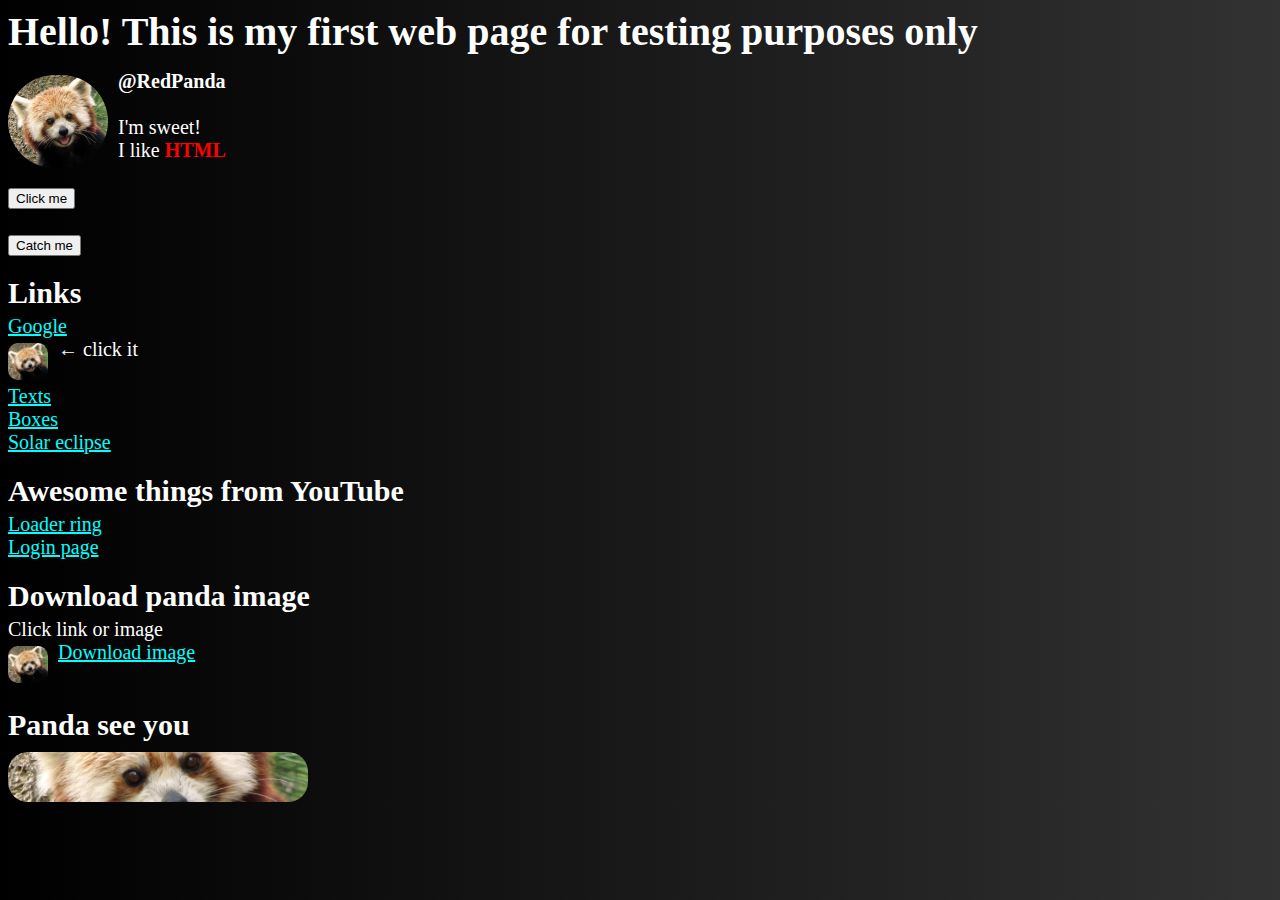
<file: index.html>
<!DOCTYPE html>
<html lang="en">
    <head>
        <title>My first web page</title>
        <link rel="stylesheet" href="style.css" />
        <meta name="description" content="This is my first page" />
    </head>
    <body>
        <h1>Hello! This is my first web page for testing purposes only</h1>
        <img class="avatar" src="images/red-panda.jpg" alt="Red Panda" />
        <p class="username">@RedPanda</p>
        <br />
        <p>I'm sweet!</p>
        <p>I like <em>HTML</em></p>
        <br />

        <div>
            <button class="btn">Click me</button>
            <script>
                var btn = document.querySelector(".btn");
                var position;
                btn.addEventListener("mouseover", function () {
                    position ? (position = 0) : (position = 150);
                    btn.style.transform = `translate(${position}px,0px)`;
                    btn.style.transition = "all 0.3s ease";
                });
            </script>
        </div>

        <br />
        <div>
            <button class="btn2">Catch me</button>
            <script>
                var btn2 = document.querySelector(".btn2");
                var x, y;
                btn2.addEventListener("mouseover", function () {
                    x = Math.random() * 0.8 * window.innerWidth;
                    y = Math.random() * 0.6 * window.innerHeight;
                    btn2.style.transform = `translate(${x}px,${y}px)`;
                    btn2.style.transition = "all 0.3s ease";
                });
            </script>
        </div>

        <h2>Links</h2>
        <a href="https://google.com" target="_blank">Google</a><br />
        <a href="image.html" target="_blank"
            ><img class="link" src="images/red-panda.jpg" alt="Image link"
        /></a>
        <p>&larr; click it</p>
        <br class="clear" />
        <a href="texts.html">Texts</a><br />
        <a href="boxes.html">Boxes</a><br />
        <a href="solar-eclipse.html" target="_blank">Solar eclipse</a>

        <h2>Awesome things from YouTube</h2>
        <a href="loader-ring.html" target="_blank">Loader ring</a><br />
        <a href="login-page.html" target="_blank">Login page</a>

        <h2>Download panda image</h2>
        <p>Click link or image</p>
        <a href="images/red-panda.jpg" download
            ><img class="link" src="images/red-panda.jpg" alt="Image link"
        /></a>
        <a href="images/red-panda.jpg" download>Download image</a>

        <br class="clear" />
        <h2>Panda see you</h2>
        <img class="horizontal" src="images/red-panda.jpg" alt="Red Panda" />
    </body>
</html>
</file>
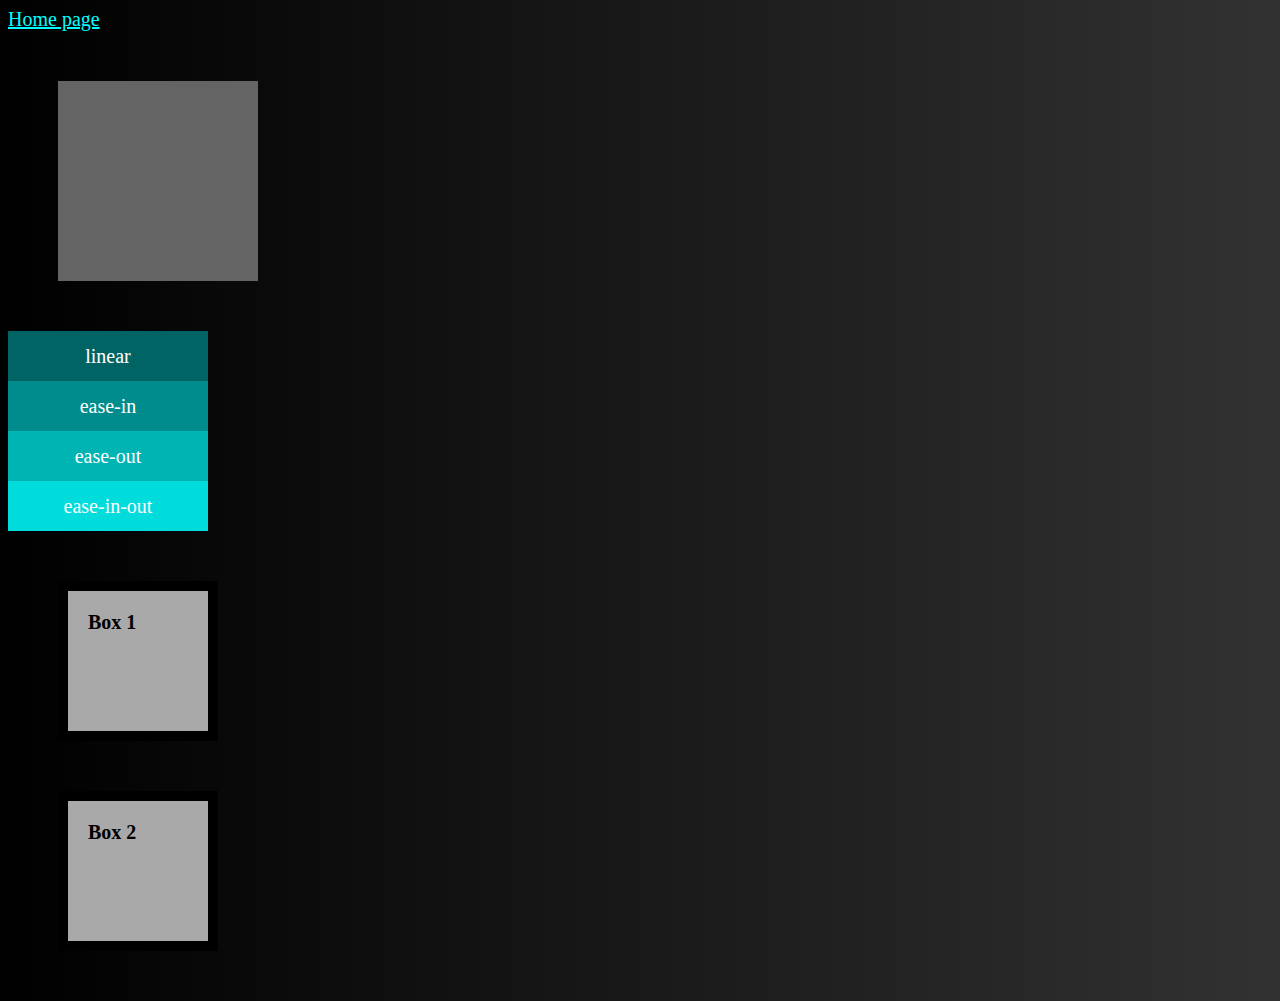
<file: boxes.html>
<!DOCTYPE html>
<html lang="en">
    <head>
        <meta charset="UTF-8" />
        <meta http-equiv="X-UA-Compatible" content="IE=edge" />
        <meta name="viewport" content="width=device-width, initial-scale=1.0" />
        <title>Boxes</title>
        <link rel="stylesheet" href="style.css" />
        <link rel="stylesheet" href="boxes.css" />
    </head>
    <body>
        <a href="index.html">Home page</a>

        <div class="box1"></div>

        <div class="strips">
            <div class="strip s1">linear</div>
            <div class="strip s2">ease-in</div>
            <div class="strip s3">ease-out</div>
            <div class="strip s4">ease-in-out</div>
        </div>

        <div class="box">
            <p>Box 1</p>
        </div>

        <div class="box">
            <p>Box 2</p>
        </div>
    </body>
</html>
</file>
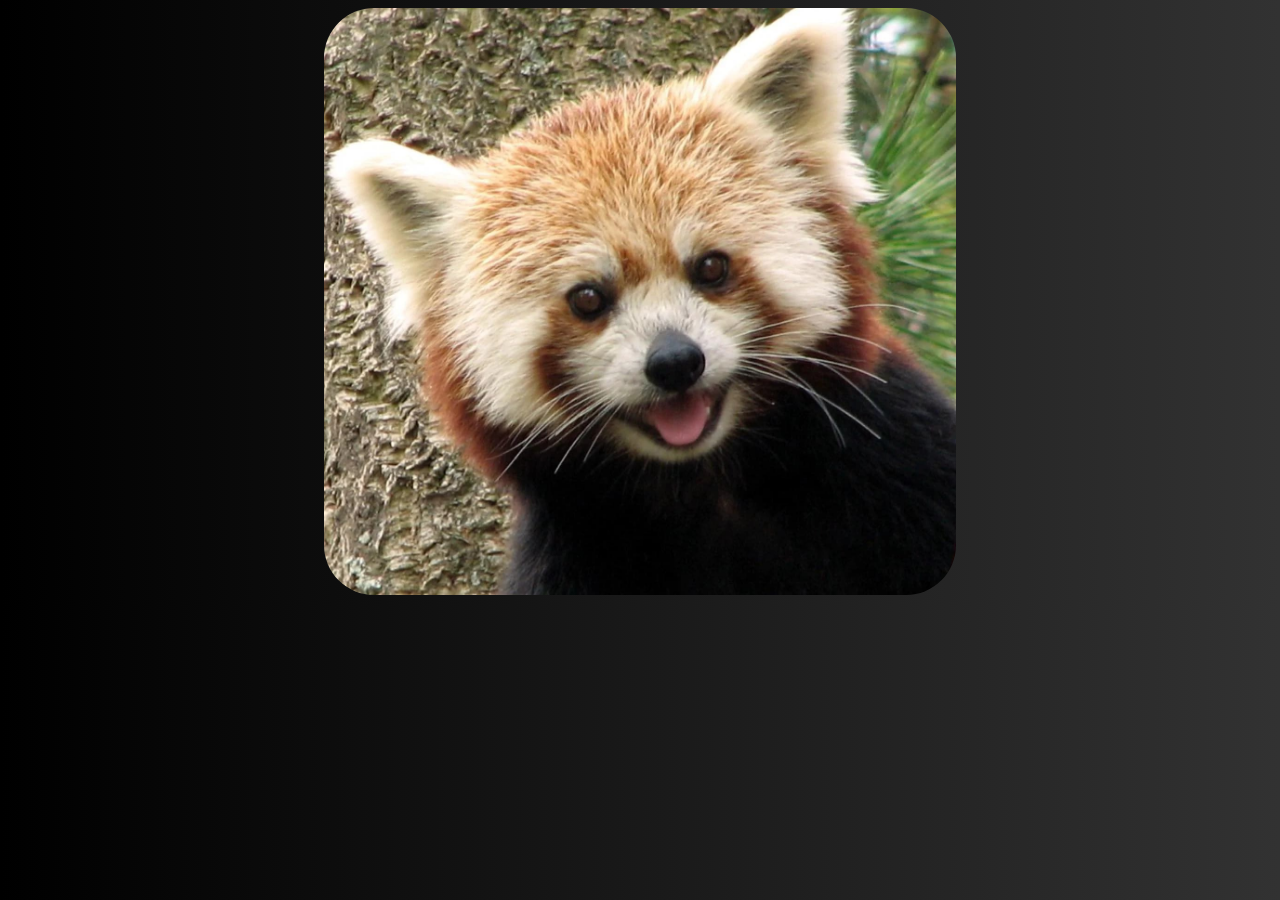
<file: image.html>
<!DOCTYPE html>
<html lang="en">
    <head>
        <meta charset="UTF-8" />
        <meta http-equiv="X-UA-Compatible" content="IE=edge" />
        <meta name="viewport" content="width=device-width, initial-scale=1.0" />
        <title>Panda image</title>
        <link rel="stylesheet" href="style.css" />
    </head>
    <body>
        <img class="huge" src="images/red-panda.jpg" alt="Panda image" />
    </body>
</html>
</file>
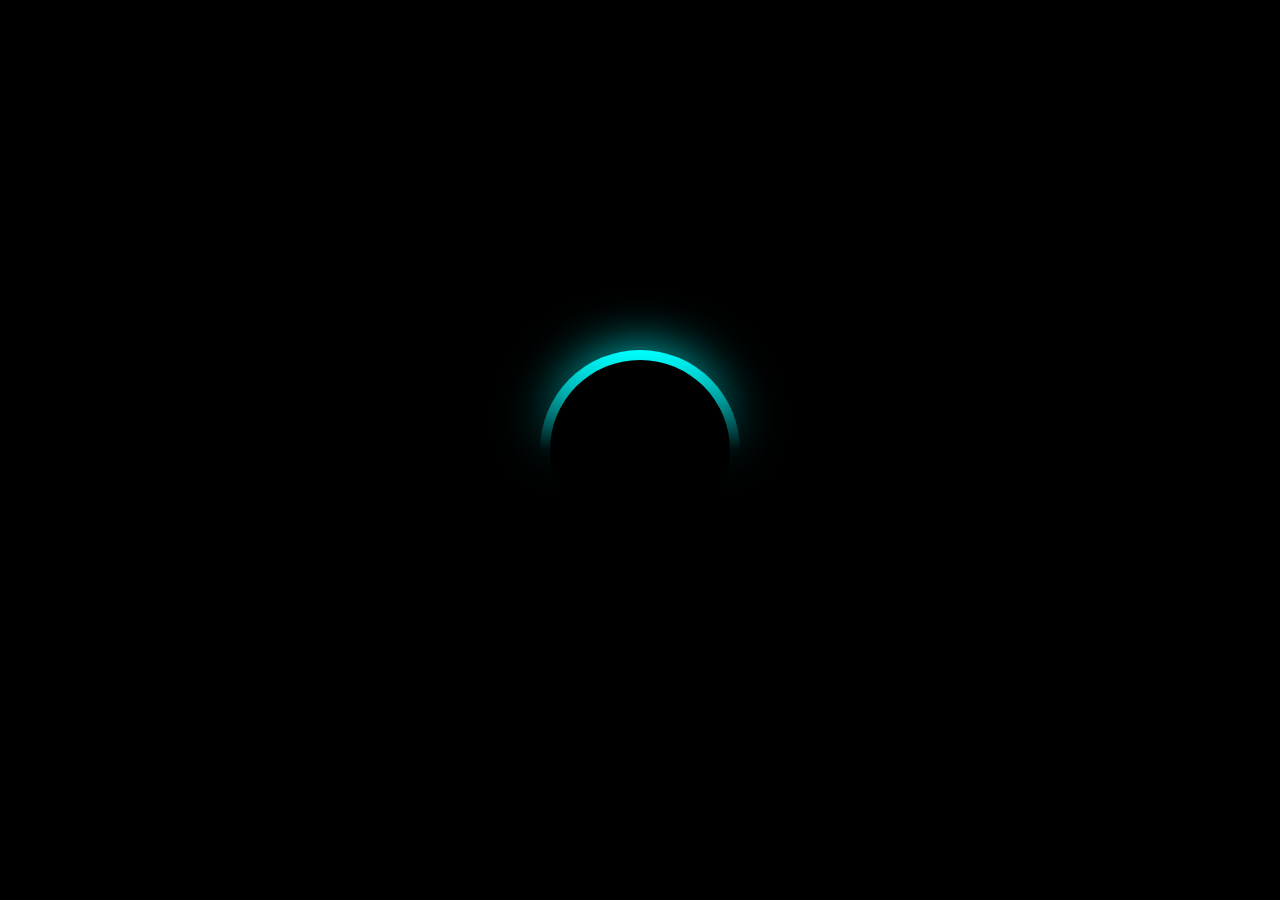
<file: loader-ring.html>
<!DOCTYPE html>
<html lang="en">
    <head>
        <meta charset="UTF-8" />
        <meta http-equiv="X-UA-Compatible" content="IE=edge" />
        <meta name="viewport" content="width=device-width, initial-scale=1.0" />
        <title>Loader ring</title>
        <link rel="stylesheet" href="loader-ring.css" />
    </head>
    <body>
        <div class="loading"></div>
    </body>
</html>
</file>
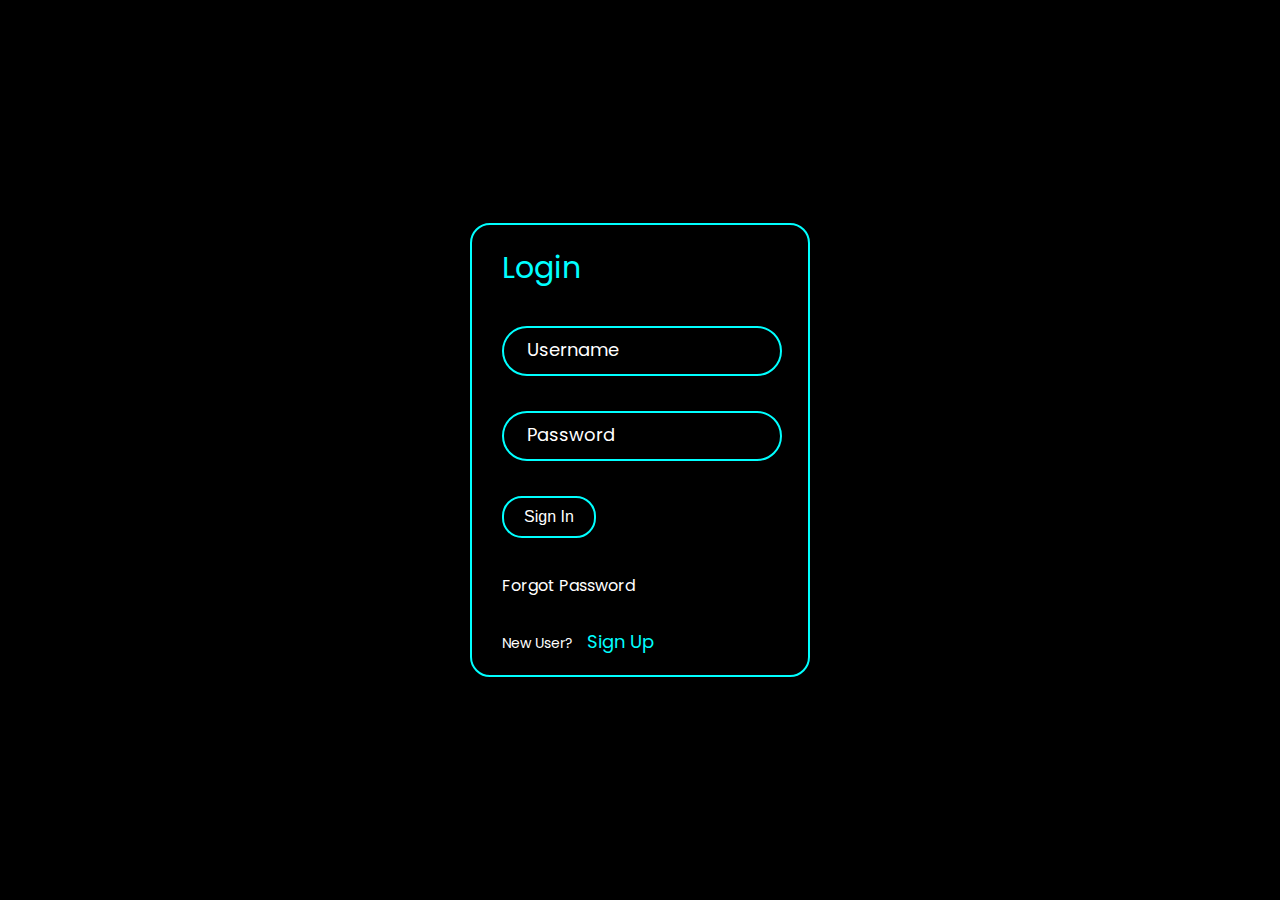
<file: login-page.html>
<!DOCTYPE html>
<html lang="en">
    <head>
        <meta charset="UTF-8" />
        <meta http-equiv="X-UA-Compatible" content="IE=edge" />
        <meta name="viewport" content="width=device-width, initial-scale=1.0" />
        <link rel="stylesheet" href="login-page.css" />
        <title>Sign In Page</title>
    </head>
    <body>
        <div class="container">
            <div class="top">
                <p>Login</p>
            </div>
            <div class="form">
                <div class="user">
                    <input type="text" class="username" required />
                    <label for="username">Username</label>
                </div>
                <div class="pass">
                    <input type="password" class="password" required />
                    <label for="password">Password</label>
                </div>
                <div class="button">
                    <button class="btn">Sign In</button>
                </div>
            </div>
            <div class="bottom">
                <p class="forgot">Forgot Password</p>
                <p class="newUser">New User? <span>Sign Up</span></p>
            </div>
        </div>
    </body>
</html>
</file>
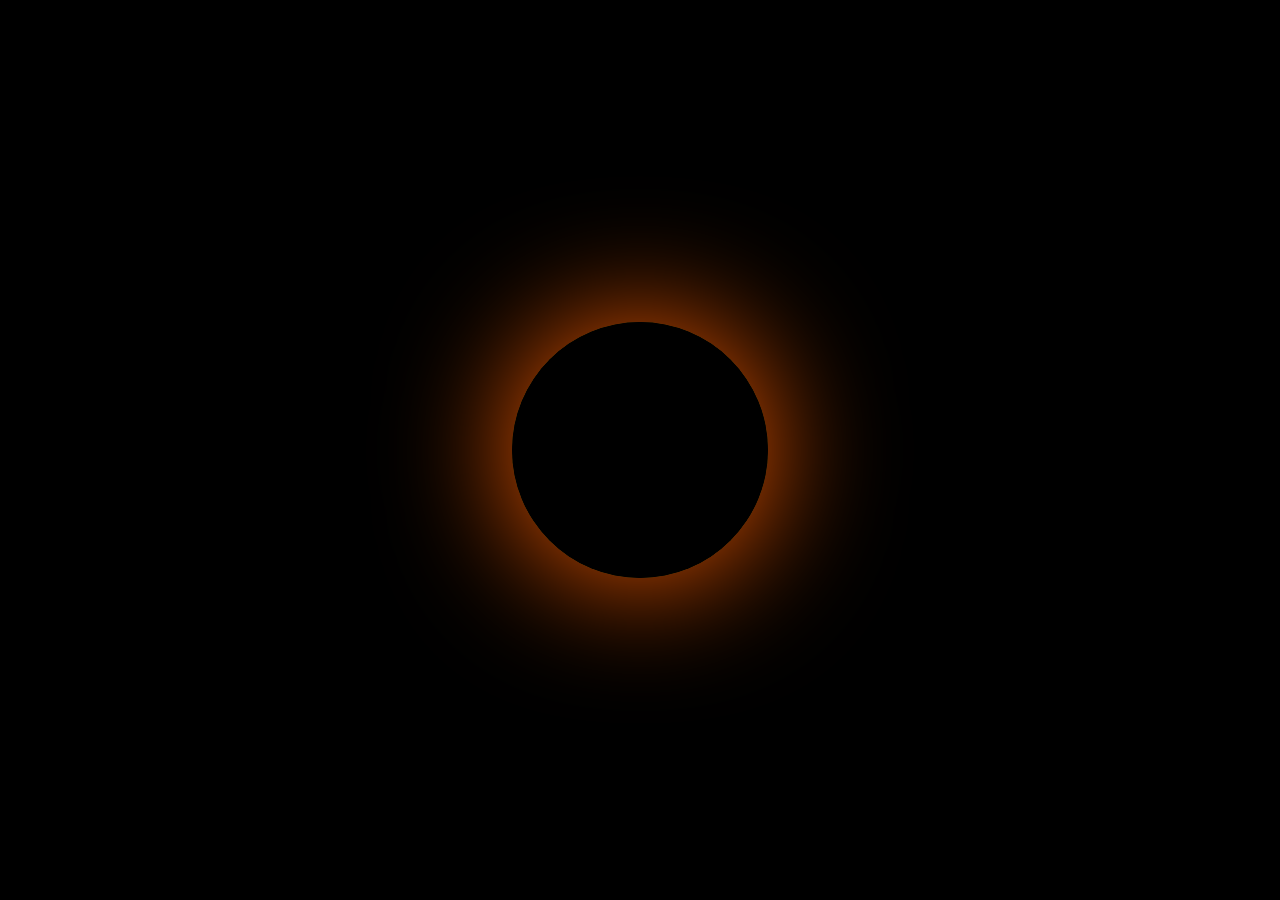
<file: solar-eclipse.html>
<!DOCTYPE html>
<html lang="en">
    <head>
        <meta charset="UTF-8" />
        <meta http-equiv="X-UA-Compatible" content="IE=edge" />
        <meta name="viewport" content="width=device-width, initial-scale=1.0" />
        <title>Solar eclipse</title>
        <link rel="stylesheet" href="solar-eclipse.css" />
    </head>
    <body>
        <div class="container">
            <div class="sun"></div>
            <div class="moon"></div>
        </div>
    </body>
</html>
</file>
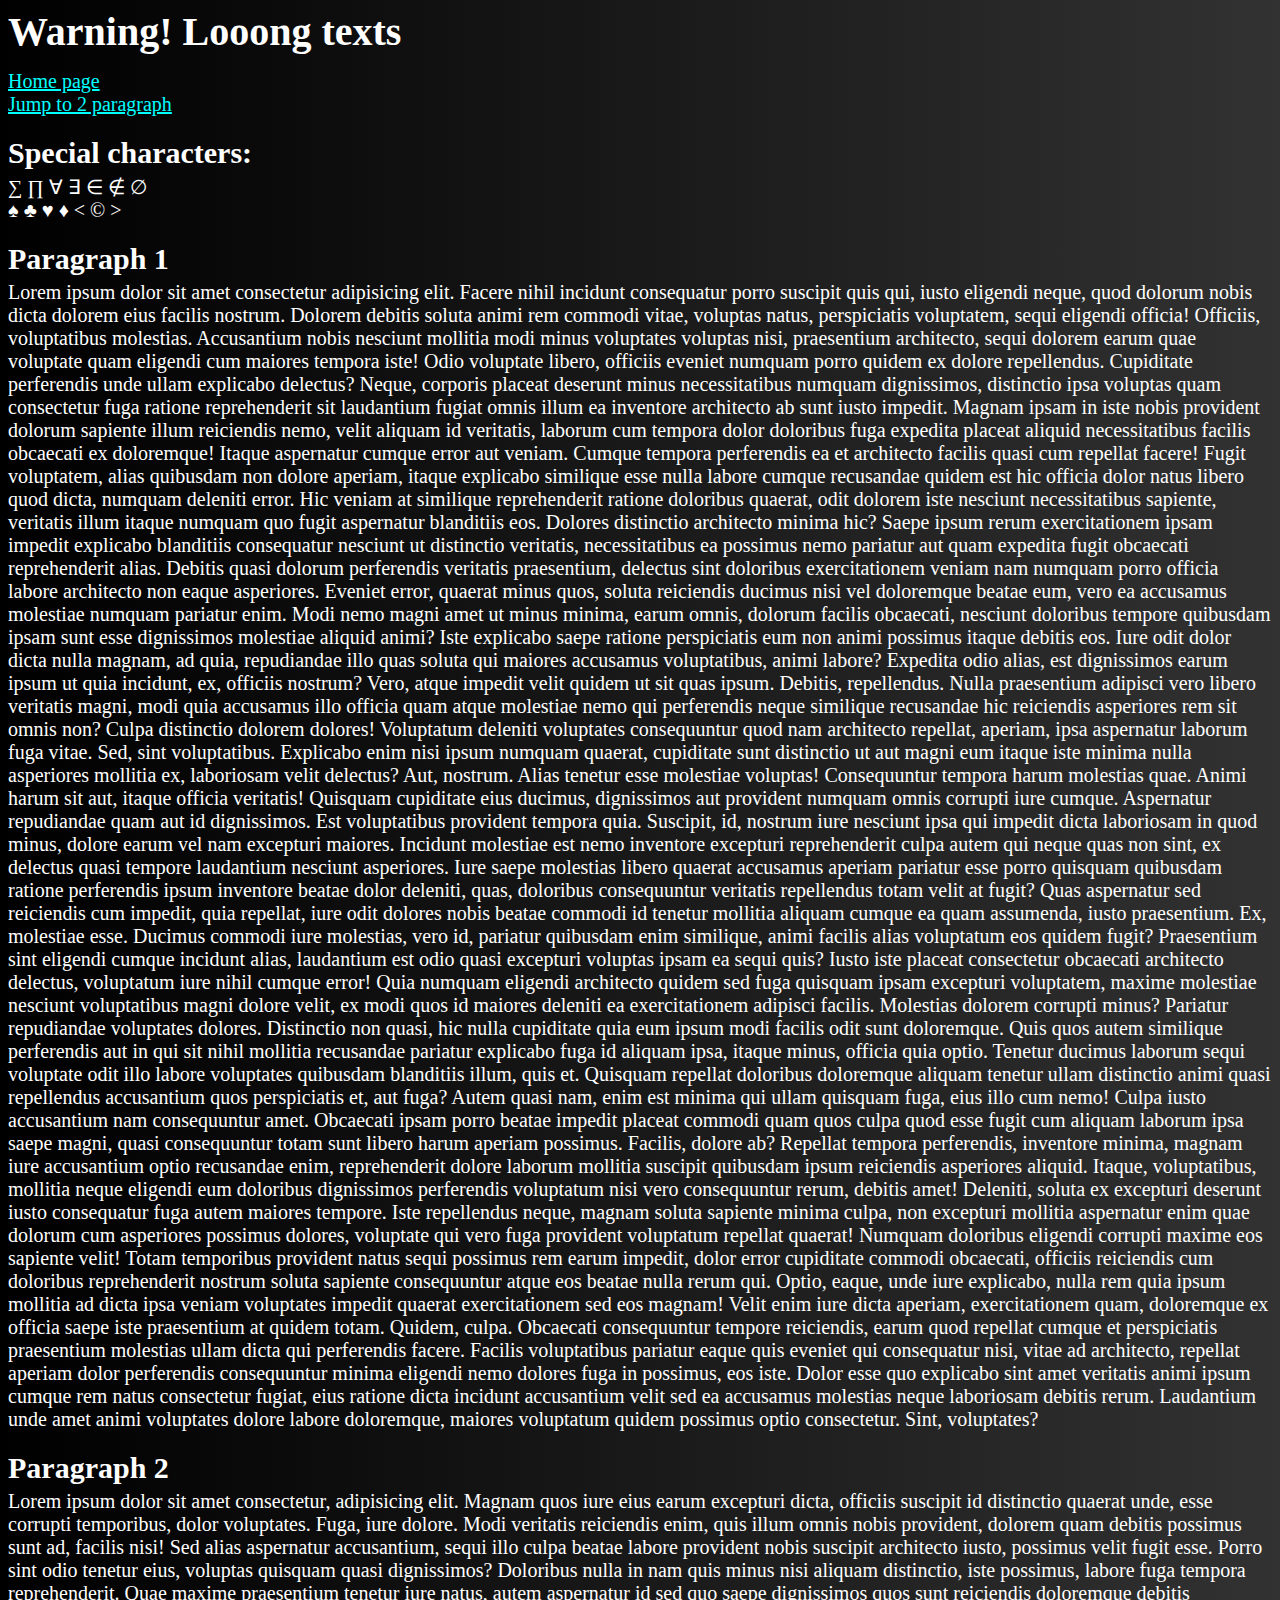
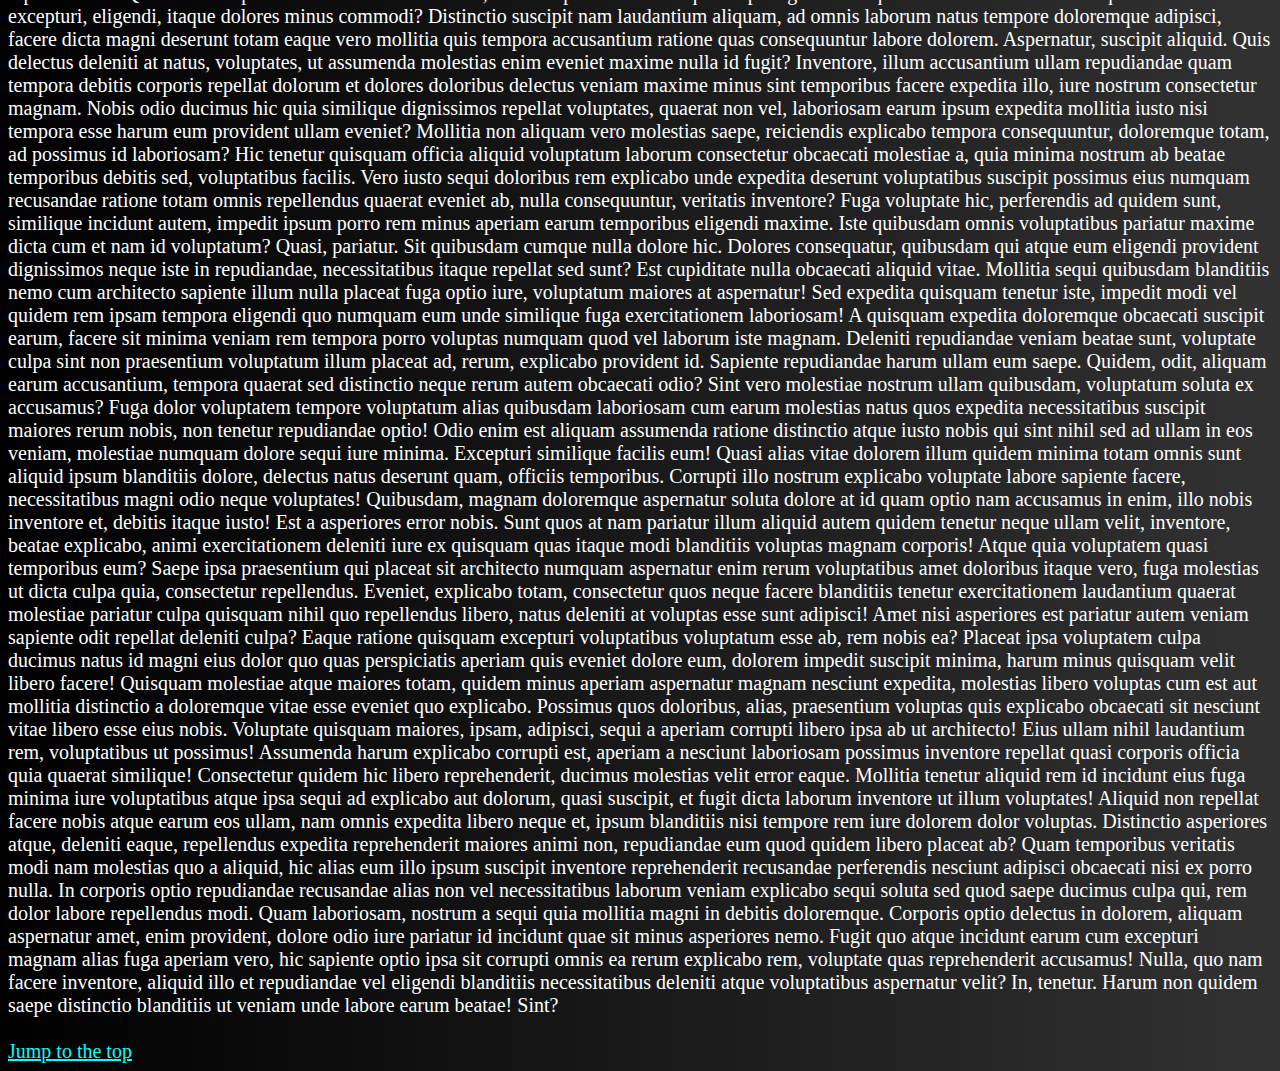
<file: texts.html>
<!DOCTYPE html>
<html lang="en">
    <head>
        <meta charset="UTF-8" />
        <meta http-equiv="X-UA-Compatible" content="IE=edge" />
        <meta name="viewport" content="width=device-width, initial-scale=1.0" />
        <title>Texts</title>
        <link rel="stylesheet" href="style.css" />
    </head>
    <body>
        <h1>Warning! Looong texts</h1>
        <a href="index.html">Home page</a><br />
        <a href="#paragraph-2">Jump to 2 paragraph</a>
        <h2>Special characters:</h2>
        <p>
            &sum; &prod; &forall; &exist; &isin; &notin; &empty;<br />
            &spades; &clubs; &hearts; &diams; &lt; &copy; &gt;
        </p>

        <h2>Paragraph 1</h2>
        <p>
            Lorem ipsum dolor sit amet consectetur adipisicing elit. Facere
            nihil incidunt consequatur porro suscipit quis qui, iusto eligendi
            neque, quod dolorum nobis dicta dolorem eius facilis nostrum.
            Dolorem debitis soluta animi rem commodi vitae, voluptas natus,
            perspiciatis voluptatem, sequi eligendi officia! Officiis,
            voluptatibus molestias. Accusantium nobis nesciunt mollitia modi
            minus voluptates voluptas nisi, praesentium architecto, sequi
            dolorem earum quae voluptate quam eligendi cum maiores tempora iste!
            Odio voluptate libero, officiis eveniet numquam porro quidem ex
            dolore repellendus. Cupiditate perferendis unde ullam explicabo
            delectus? Neque, corporis placeat deserunt minus necessitatibus
            numquam dignissimos, distinctio ipsa voluptas quam consectetur fuga
            ratione reprehenderit sit laudantium fugiat omnis illum ea inventore
            architecto ab sunt iusto impedit. Magnam ipsam in iste nobis
            provident dolorum sapiente illum reiciendis nemo, velit aliquam id
            veritatis, laborum cum tempora dolor doloribus fuga expedita placeat
            aliquid necessitatibus facilis obcaecati ex doloremque! Itaque
            aspernatur cumque error aut veniam. Cumque tempora perferendis ea et
            architecto facilis quasi cum repellat facere! Fugit voluptatem,
            alias quibusdam non dolore aperiam, itaque explicabo similique esse
            nulla labore cumque recusandae quidem est hic officia dolor natus
            libero quod dicta, numquam deleniti error. Hic veniam at similique
            reprehenderit ratione doloribus quaerat, odit dolorem iste nesciunt
            necessitatibus sapiente, veritatis illum itaque numquam quo fugit
            aspernatur blanditiis eos. Dolores distinctio architecto minima hic?
            Saepe ipsum rerum exercitationem ipsam impedit explicabo blanditiis
            consequatur nesciunt ut distinctio veritatis, necessitatibus ea
            possimus nemo pariatur aut quam expedita fugit obcaecati
            reprehenderit alias. Debitis quasi dolorum perferendis veritatis
            praesentium, delectus sint doloribus exercitationem veniam nam
            numquam porro officia labore architecto non eaque asperiores.
            Eveniet error, quaerat minus quos, soluta reiciendis ducimus nisi
            vel doloremque beatae eum, vero ea accusamus molestiae numquam
            pariatur enim. Modi nemo magni amet ut minus minima, earum omnis,
            dolorum facilis obcaecati, nesciunt doloribus tempore quibusdam
            ipsam sunt esse dignissimos molestiae aliquid animi? Iste explicabo
            saepe ratione perspiciatis eum non animi possimus itaque debitis
            eos. Iure odit dolor dicta nulla magnam, ad quia, repudiandae illo
            quas soluta qui maiores accusamus voluptatibus, animi labore?
            Expedita odio alias, est dignissimos earum ipsum ut quia incidunt,
            ex, officiis nostrum? Vero, atque impedit velit quidem ut sit quas
            ipsum. Debitis, repellendus. Nulla praesentium adipisci vero libero
            veritatis magni, modi quia accusamus illo officia quam atque
            molestiae nemo qui perferendis neque similique recusandae hic
            reiciendis asperiores rem sit omnis non? Culpa distinctio dolorem
            dolores! Voluptatum deleniti voluptates consequuntur quod nam
            architecto repellat, aperiam, ipsa aspernatur laborum fuga vitae.
            Sed, sint voluptatibus. Explicabo enim nisi ipsum numquam quaerat,
            cupiditate sunt distinctio ut aut magni eum itaque iste minima nulla
            asperiores mollitia ex, laboriosam velit delectus? Aut, nostrum.
            Alias tenetur esse molestiae voluptas! Consequuntur tempora harum
            molestias quae. Animi harum sit aut, itaque officia veritatis!
            Quisquam cupiditate eius ducimus, dignissimos aut provident numquam
            omnis corrupti iure cumque. Aspernatur repudiandae quam aut id
            dignissimos. Est voluptatibus provident tempora quia. Suscipit, id,
            nostrum iure nesciunt ipsa qui impedit dicta laboriosam in quod
            minus, dolore earum vel nam excepturi maiores. Incidunt molestiae
            est nemo inventore excepturi reprehenderit culpa autem qui neque
            quas non sint, ex delectus quasi tempore laudantium nesciunt
            asperiores. Iure saepe molestias libero quaerat accusamus aperiam
            pariatur esse porro quisquam quibusdam ratione perferendis ipsum
            inventore beatae dolor deleniti, quas, doloribus consequuntur
            veritatis repellendus totam velit at fugit? Quas aspernatur sed
            reiciendis cum impedit, quia repellat, iure odit dolores nobis
            beatae commodi id tenetur mollitia aliquam cumque ea quam assumenda,
            iusto praesentium. Ex, molestiae esse. Ducimus commodi iure
            molestias, vero id, pariatur quibusdam enim similique, animi facilis
            alias voluptatum eos quidem fugit? Praesentium sint eligendi cumque
            incidunt alias, laudantium est odio quasi excepturi voluptas ipsam
            ea sequi quis? Iusto iste placeat consectetur obcaecati architecto
            delectus, voluptatum iure nihil cumque error! Quia numquam eligendi
            architecto quidem sed fuga quisquam ipsam excepturi voluptatem,
            maxime molestiae nesciunt voluptatibus magni dolore velit, ex modi
            quos id maiores deleniti ea exercitationem adipisci facilis.
            Molestias dolorem corrupti minus? Pariatur repudiandae voluptates
            dolores. Distinctio non quasi, hic nulla cupiditate quia eum ipsum
            modi facilis odit sunt doloremque. Quis quos autem similique
            perferendis aut in qui sit nihil mollitia recusandae pariatur
            explicabo fuga id aliquam ipsa, itaque minus, officia quia optio.
            Tenetur ducimus laborum sequi voluptate odit illo labore voluptates
            quibusdam blanditiis illum, quis et. Quisquam repellat doloribus
            doloremque aliquam tenetur ullam distinctio animi quasi repellendus
            accusantium quos perspiciatis et, aut fuga? Autem quasi nam, enim
            est minima qui ullam quisquam fuga, eius illo cum nemo! Culpa iusto
            accusantium nam consequuntur amet. Obcaecati ipsam porro beatae
            impedit placeat commodi quam quos culpa quod esse fugit cum aliquam
            laborum ipsa saepe magni, quasi consequuntur totam sunt libero harum
            aperiam possimus. Facilis, dolore ab? Repellat tempora perferendis,
            inventore minima, magnam iure accusantium optio recusandae enim,
            reprehenderit dolore laborum mollitia suscipit quibusdam ipsum
            reiciendis asperiores aliquid. Itaque, voluptatibus, mollitia neque
            eligendi eum doloribus dignissimos perferendis voluptatum nisi vero
            consequuntur rerum, debitis amet! Deleniti, soluta ex excepturi
            deserunt iusto consequatur fuga autem maiores tempore. Iste
            repellendus neque, magnam soluta sapiente minima culpa, non
            excepturi mollitia aspernatur enim quae dolorum cum asperiores
            possimus dolores, voluptate qui vero fuga provident voluptatum
            repellat quaerat! Numquam doloribus eligendi corrupti maxime eos
            sapiente velit! Totam temporibus provident natus sequi possimus rem
            earum impedit, dolor error cupiditate commodi obcaecati, officiis
            reiciendis cum doloribus reprehenderit nostrum soluta sapiente
            consequuntur atque eos beatae nulla rerum qui. Optio, eaque, unde
            iure explicabo, nulla rem quia ipsum mollitia ad dicta ipsa veniam
            voluptates impedit quaerat exercitationem sed eos magnam! Velit enim
            iure dicta aperiam, exercitationem quam, doloremque ex officia saepe
            iste praesentium at quidem totam. Quidem, culpa. Obcaecati
            consequuntur tempore reiciendis, earum quod repellat cumque et
            perspiciatis praesentium molestias ullam dicta qui perferendis
            facere. Facilis voluptatibus pariatur eaque quis eveniet qui
            consequatur nisi, vitae ad architecto, repellat aperiam dolor
            perferendis consequuntur minima eligendi nemo dolores fuga in
            possimus, eos iste. Dolor esse quo explicabo sint amet veritatis
            animi ipsum cumque rem natus consectetur fugiat, eius ratione dicta
            incidunt accusantium velit sed ea accusamus molestias neque
            laboriosam debitis rerum. Laudantium unde amet animi voluptates
            dolore labore doloremque, maiores voluptatum quidem possimus optio
            consectetur. Sint, voluptates?
        </p>

        <h2 id="paragraph-2">Paragraph 2</h2>
        <p>
            Lorem ipsum dolor sit amet consectetur, adipisicing elit. Magnam
            quos iure eius earum excepturi dicta, officiis suscipit id
            distinctio quaerat unde, esse corrupti temporibus, dolor voluptates.
            Fuga, iure dolore. Modi veritatis reiciendis enim, quis illum omnis
            nobis provident, dolorem quam debitis possimus sunt ad, facilis
            nisi! Sed alias aspernatur accusantium, sequi illo culpa beatae
            labore provident nobis suscipit architecto iusto, possimus velit
            fugit esse. Porro sint odio tenetur eius, voluptas quisquam quasi
            dignissimos? Doloribus nulla in nam quis minus nisi aliquam
            distinctio, iste possimus, labore fuga tempora reprehenderit. Quae
            maxime praesentium tenetur iure natus, autem aspernatur id sed quo
            saepe dignissimos quos sunt reiciendis doloremque debitis excepturi,
            eligendi, itaque dolores minus commodi? Distinctio suscipit nam
            laudantium aliquam, ad omnis laborum natus tempore doloremque
            adipisci, facere dicta magni deserunt totam eaque vero mollitia quis
            tempora accusantium ratione quas consequuntur labore dolorem.
            Aspernatur, suscipit aliquid. Quis delectus deleniti at natus,
            voluptates, ut assumenda molestias enim eveniet maxime nulla id
            fugit? Inventore, illum accusantium ullam repudiandae quam tempora
            debitis corporis repellat dolorum et dolores doloribus delectus
            veniam maxime minus sint temporibus facere expedita illo, iure
            nostrum consectetur magnam. Nobis odio ducimus hic quia similique
            dignissimos repellat voluptates, quaerat non vel, laboriosam earum
            ipsum expedita mollitia iusto nisi tempora esse harum eum provident
            ullam eveniet? Mollitia non aliquam vero molestias saepe, reiciendis
            explicabo tempora consequuntur, doloremque totam, ad possimus id
            laboriosam? Hic tenetur quisquam officia aliquid voluptatum laborum
            consectetur obcaecati molestiae a, quia minima nostrum ab beatae
            temporibus debitis sed, voluptatibus facilis. Vero iusto sequi
            doloribus rem explicabo unde expedita deserunt voluptatibus suscipit
            possimus eius numquam recusandae ratione totam omnis repellendus
            quaerat eveniet ab, nulla consequuntur, veritatis inventore? Fuga
            voluptate hic, perferendis ad quidem sunt, similique incidunt autem,
            impedit ipsum porro rem minus aperiam earum temporibus eligendi
            maxime. Iste quibusdam omnis voluptatibus pariatur maxime dicta cum
            et nam id voluptatum? Quasi, pariatur. Sit quibusdam cumque nulla
            dolore hic. Dolores consequatur, quibusdam qui atque eum eligendi
            provident dignissimos neque iste in repudiandae, necessitatibus
            itaque repellat sed sunt? Est cupiditate nulla obcaecati aliquid
            vitae. Mollitia sequi quibusdam blanditiis nemo cum architecto
            sapiente illum nulla placeat fuga optio iure, voluptatum maiores at
            aspernatur! Sed expedita quisquam tenetur iste, impedit modi vel
            quidem rem ipsam tempora eligendi quo numquam eum unde similique
            fuga exercitationem laboriosam! A quisquam expedita doloremque
            obcaecati suscipit earum, facere sit minima veniam rem tempora porro
            voluptas numquam quod vel laborum iste magnam. Deleniti repudiandae
            veniam beatae sunt, voluptate culpa sint non praesentium voluptatum
            illum placeat ad, rerum, explicabo provident id. Sapiente
            repudiandae harum ullam eum saepe. Quidem, odit, aliquam earum
            accusantium, tempora quaerat sed distinctio neque rerum autem
            obcaecati odio? Sint vero molestiae nostrum ullam quibusdam,
            voluptatum soluta ex accusamus? Fuga dolor voluptatem tempore
            voluptatum alias quibusdam laboriosam cum earum molestias natus quos
            expedita necessitatibus suscipit maiores rerum nobis, non tenetur
            repudiandae optio! Odio enim est aliquam assumenda ratione
            distinctio atque iusto nobis qui sint nihil sed ad ullam in eos
            veniam, molestiae numquam dolore sequi iure minima. Excepturi
            similique facilis eum! Quasi alias vitae dolorem illum quidem minima
            totam omnis sunt aliquid ipsum blanditiis dolore, delectus natus
            deserunt quam, officiis temporibus. Corrupti illo nostrum explicabo
            voluptate labore sapiente facere, necessitatibus magni odio neque
            voluptates! Quibusdam, magnam doloremque aspernatur soluta dolore at
            id quam optio nam accusamus in enim, illo nobis inventore et,
            debitis itaque iusto! Est a asperiores error nobis. Sunt quos at nam
            pariatur illum aliquid autem quidem tenetur neque ullam velit,
            inventore, beatae explicabo, animi exercitationem deleniti iure ex
            quisquam quas itaque modi blanditiis voluptas magnam corporis! Atque
            quia voluptatem quasi temporibus eum? Saepe ipsa praesentium qui
            placeat sit architecto numquam aspernatur enim rerum voluptatibus
            amet doloribus itaque vero, fuga molestias ut dicta culpa quia,
            consectetur repellendus. Eveniet, explicabo totam, consectetur quos
            neque facere blanditiis tenetur exercitationem laudantium quaerat
            molestiae pariatur culpa quisquam nihil quo repellendus libero,
            natus deleniti at voluptas esse sunt adipisci! Amet nisi asperiores
            est pariatur autem veniam sapiente odit repellat deleniti culpa?
            Eaque ratione quisquam excepturi voluptatibus voluptatum esse ab,
            rem nobis ea? Placeat ipsa voluptatem culpa ducimus natus id magni
            eius dolor quo quas perspiciatis aperiam quis eveniet dolore eum,
            dolorem impedit suscipit minima, harum minus quisquam velit libero
            facere! Quisquam molestiae atque maiores totam, quidem minus aperiam
            aspernatur magnam nesciunt expedita, molestias libero voluptas cum
            est aut mollitia distinctio a doloremque vitae esse eveniet quo
            explicabo. Possimus quos doloribus, alias, praesentium voluptas quis
            explicabo obcaecati sit nesciunt vitae libero esse eius nobis.
            Voluptate quisquam maiores, ipsam, adipisci, sequi a aperiam
            corrupti libero ipsa ab ut architecto! Eius ullam nihil laudantium
            rem, voluptatibus ut possimus! Assumenda harum explicabo corrupti
            est, aperiam a nesciunt laboriosam possimus inventore repellat quasi
            corporis officia quia quaerat similique! Consectetur quidem hic
            libero reprehenderit, ducimus molestias velit error eaque. Mollitia
            tenetur aliquid rem id incidunt eius fuga minima iure voluptatibus
            atque ipsa sequi ad explicabo aut dolorum, quasi suscipit, et fugit
            dicta laborum inventore ut illum voluptates! Aliquid non repellat
            facere nobis atque earum eos ullam, nam omnis expedita libero neque
            et, ipsum blanditiis nisi tempore rem iure dolorem dolor voluptas.
            Distinctio asperiores atque, deleniti eaque, repellendus expedita
            reprehenderit maiores animi non, repudiandae eum quod quidem libero
            placeat ab? Quam temporibus veritatis modi nam molestias quo a
            aliquid, hic alias eum illo ipsum suscipit inventore reprehenderit
            recusandae perferendis nesciunt adipisci obcaecati nisi ex porro
            nulla. In corporis optio repudiandae recusandae alias non vel
            necessitatibus laborum veniam explicabo sequi soluta sed quod saepe
            ducimus culpa qui, rem dolor labore repellendus modi. Quam
            laboriosam, nostrum a sequi quia mollitia magni in debitis
            doloremque. Corporis optio delectus in dolorem, aliquam aspernatur
            amet, enim provident, dolore odio iure pariatur id incidunt quae sit
            minus asperiores nemo. Fugit quo atque incidunt earum cum excepturi
            magnam alias fuga aperiam vero, hic sapiente optio ipsa sit corrupti
            omnis ea rerum explicabo rem, voluptate quas reprehenderit
            accusamus! Nulla, quo nam facere inventore, aliquid illo et
            repudiandae vel eligendi blanditiis necessitatibus deleniti atque
            voluptatibus aspernatur velit? In, tenetur. Harum non quidem saepe
            distinctio blanditiis ut veniam unde labore earum beatae! Sint?
        </p>

        <br />
        <a href="#">Jump to the top</a>
    </body>
</html>
</file>
<file: style.css>
body {
    background: linear-gradient(to right, rgb(0, 0, 0), rgb(50, 50, 50));
    color: white;
    font-size: 20px;
}

h1 {
    margin-top: 0px;
    margin-bottom: 15px;
}

h2 {
    margin-top: 20px;
    margin-bottom: 5px;
}

a {
    color: aqua;
    margin: 0px;
}

p {
    margin-top: 0px;
    margin-bottom: 0px;
}

img {
    margin-top: 5px;
    margin-bottom: 5px;
    border-radius: 20px;
    margin-right: 10px;
    float: left;
}

em {
    color: red;
    font-style: normal;
    font-weight: bold;
}

br.clear {
    clear: left;
}

p.username {
    font-weight: bold;
}

img.avatar {
    width: 100px;
    border-radius: 50px;
    float: left;
}

img.link {
    width: 40px;
    border-radius: 10px;
}

img.horizontal {
    width: 300px;
    height: 50px;
    object-fit: cover;
}

img.huge {
    display: block;
    margin-left: auto;
    margin-right: auto;
    float: none;
    width: 50%;
    border-radius: 50px;
}
</file>
<file: boxes.css>
.box1 {
    width: 200px;
    height: 200px;
    margin: 50px;
    background: rgb(100, 100, 100);
    transition: 500ms background ease-in 500ms,
        1000ms transform cubic-bezier(0.5, -0.48, 0.59, 1.44);
}
.box1:hover {
    background: rgb(0, 255, 255);
    transform: rotate(180deg);
}

.strips {
    width: 100vw;
    height: 200px;
}
.strips:hover .strip {
    width: 100%;
}
.strip {
    width: 200px;
    height: 50px;
    transition-duration: 1000ms;
    transition-property: width;
    display: flex;
    justify-content: center;
    align-items: center;
}
.s1 {
    background: rgb(0, 100, 100);
    transition-timing-function: linear;
}
.s2 {
    background: rgb(0, 140, 140);
    transition-timing-function: ease-in;
}
.s3 {
    background: rgb(0, 180, 180);
    transition-timing-function: ease-out;
}
.s4 {
    background: rgb(0, 220, 220);
    transition-timing-function: ease-in-out;
}

.box {
    height: 100px;
    width: 100px;
    padding: 20px;
    border: 10px solid black;
    margin: 50px;
    background-color: darkgrey;
    color: black;
    font-weight: bold;
}
</file>
<file: loader-ring.css>
* {
    margin: 0;
    padding: 0;
    box-sizing: border-box;
}
body {
    display: flex;
    justify-content: center;
    align-items: center;
    min-height: 100vh;
    background-color: #000;
}
.loading {
    position: relative;
    width: 200px;
    height: 200px;
    border-radius: 50%;
    background: linear-gradient(0deg, transparent 50%, #0ff);
    animation: rotate 1s linear infinite;
}
@keyframes rotate {
    0% {
        transform: rotate(0deg);
    }
    100% {
        transform: rotate(360deg);
    }
}
.loading::before {
    content: "";
    position: absolute;
    top: 10px;
    left: 10px;
    right: 10px;
    bottom: 10px;
    background: #000;
    border-radius: 50%;
    z-index: 1;
}
.loading::after {
    content: "";
    position: absolute;
    top: 0px;
    left: 0px;
    right: 0px;
    bottom: 0px;
    background: linear-gradient(0deg, transparent 50%, #0ff);
    border-radius: 50%;
    filter: blur(25px);
}
</file>
<file: login-page.css>
@import url("https://fonts.googleapis.com/css2?family=Poppins:wght@400;500;600;700&display=swap");
* {
    margin: 0;
    padding: 0;
    box-sizing: border-box;
}
body {
    width: 100%;
    min-height: 100vh;
    display: flex;
    justify-content: space-around;
    align-items: center;
    background: #000000;
    font-family: "Poppins", sans-serif;
}
.container {
    width: 340px;
    border: 2px solid #00ffff;
    padding: 20px 30px;
    border-radius: 20px;
}
.top p {
    font-size: 30px;
    margin-bottom: 30px;
    color: #00ffff;
}
.form div {
    margin: 35px 0;
    position: relative;
    width: 280px;
}
.form div input {
    width: 100%;
    height: 50px;
    padding: 10px 20px;
    font-size: 16px;
    border-radius: 50px;
    border: 2px solid #00ffff;
    background: transparent;
    color: #ffffff;
}
.form div input:focus {
    outline: 1px solid #00ffff;
}

.form div label {
    position: absolute;
    pointer-events: none;
    top: 0;
    left: 15px;
    font-size: 18px;
    padding: 10px;
    color: #ffffff;
    transition: 0.3s;
}
.form div input:focus ~ label,
.form div input:valid ~ label {
    color: #00ffff;
    font-size: 14px;
    font-weight: 600;
    letter-spacing: 1px;
    top: -13px;
    left: 30px;
    padding: 2px 5px;
    background: #000000;
}

.btn {
    font-size: 16px;
    padding: 10px 20px;
    border-radius: 20px;
    background: #000000;
    color: #ffffff;
    border: 2px solid #00ffff;
    cursor: pointer;
    transition: 0.3s;
}
.btn:hover {
    background: #00ffff;
    color: #000000;
}
.forgot {
    color: #ffffff;
    font-size: 16px;
    margin-bottom: 30px;
    cursor: pointer;
    transition: 0.3s;
    width: fit-content;
}
.forgot:hover {
    color: #00ffff;
}
.newUser {
    color: #ffffff;
    font-size: 14px;
}
.newUser span {
    display: inline-block;
    margin-left: 10px;
    font-size: 18px;
    color: #00ffff;
    cursor: pointer;
    transition: 0.3s;
}
.newUser span:hover {
    transform: scale(1.15);
}
</file>
<file: solar-eclipse.css>
* {
    margin: 0;
    padding: 0;
    box-sizing: border-box;
}
.container {
    display: flex;
    justify-content: center;
    align-items: center;
    width: 100vw;
    height: 100vh;
    background-color: rgb(1, 0, 20);
    transition: 0.5s ease-out;
    transition-property: background-color;
}

.sun {
    width: 20vw;
    height: 20vw;
    border-radius: 50%;
    z-index: 0;
    background-color: rgb(255, 204, 2);
}
.sun::before {
    content: "";
    position: absolute;
    width: 20vw;
    height: 20vw;
    border-radius: 50%;
    background-color: rgb(255, 94, 0);
    filter: blur(5vw);
}

.moon {
    position: absolute;
    transform: translate(-30vw, 0);
    width: 20vw;
    height: 20vw;
    border-radius: 50%;
    z-index: 1;
    background-color: rgb(70, 70, 70);
    transition: 1s ease-in;
    transition-property: background-color transform;
}
.moon::before {
    content: "";
    position: absolute;
    width: 20vw;
    height: 20vw;
    border-radius: 50%;
    background-color: rgb(200, 200, 200);
    filter: blur(5vw);
    transition: 1s ease-out;
    transition-property: background-color filter;
}

.container:hover {
    transition: 0.5s 0.5s ease-in;
    background-color: rgb(0, 0, 0);
}
.container:hover .moon {
    transition: 1s ease-out;
    transform: translate(0, 0);
    background-color: rgb(0, 0, 0);
}
.container:hover .moon::before {
    transition: 1s ease-in;
    filter: none;
    background-color: rgb(0, 0, 0);
}
</file>
